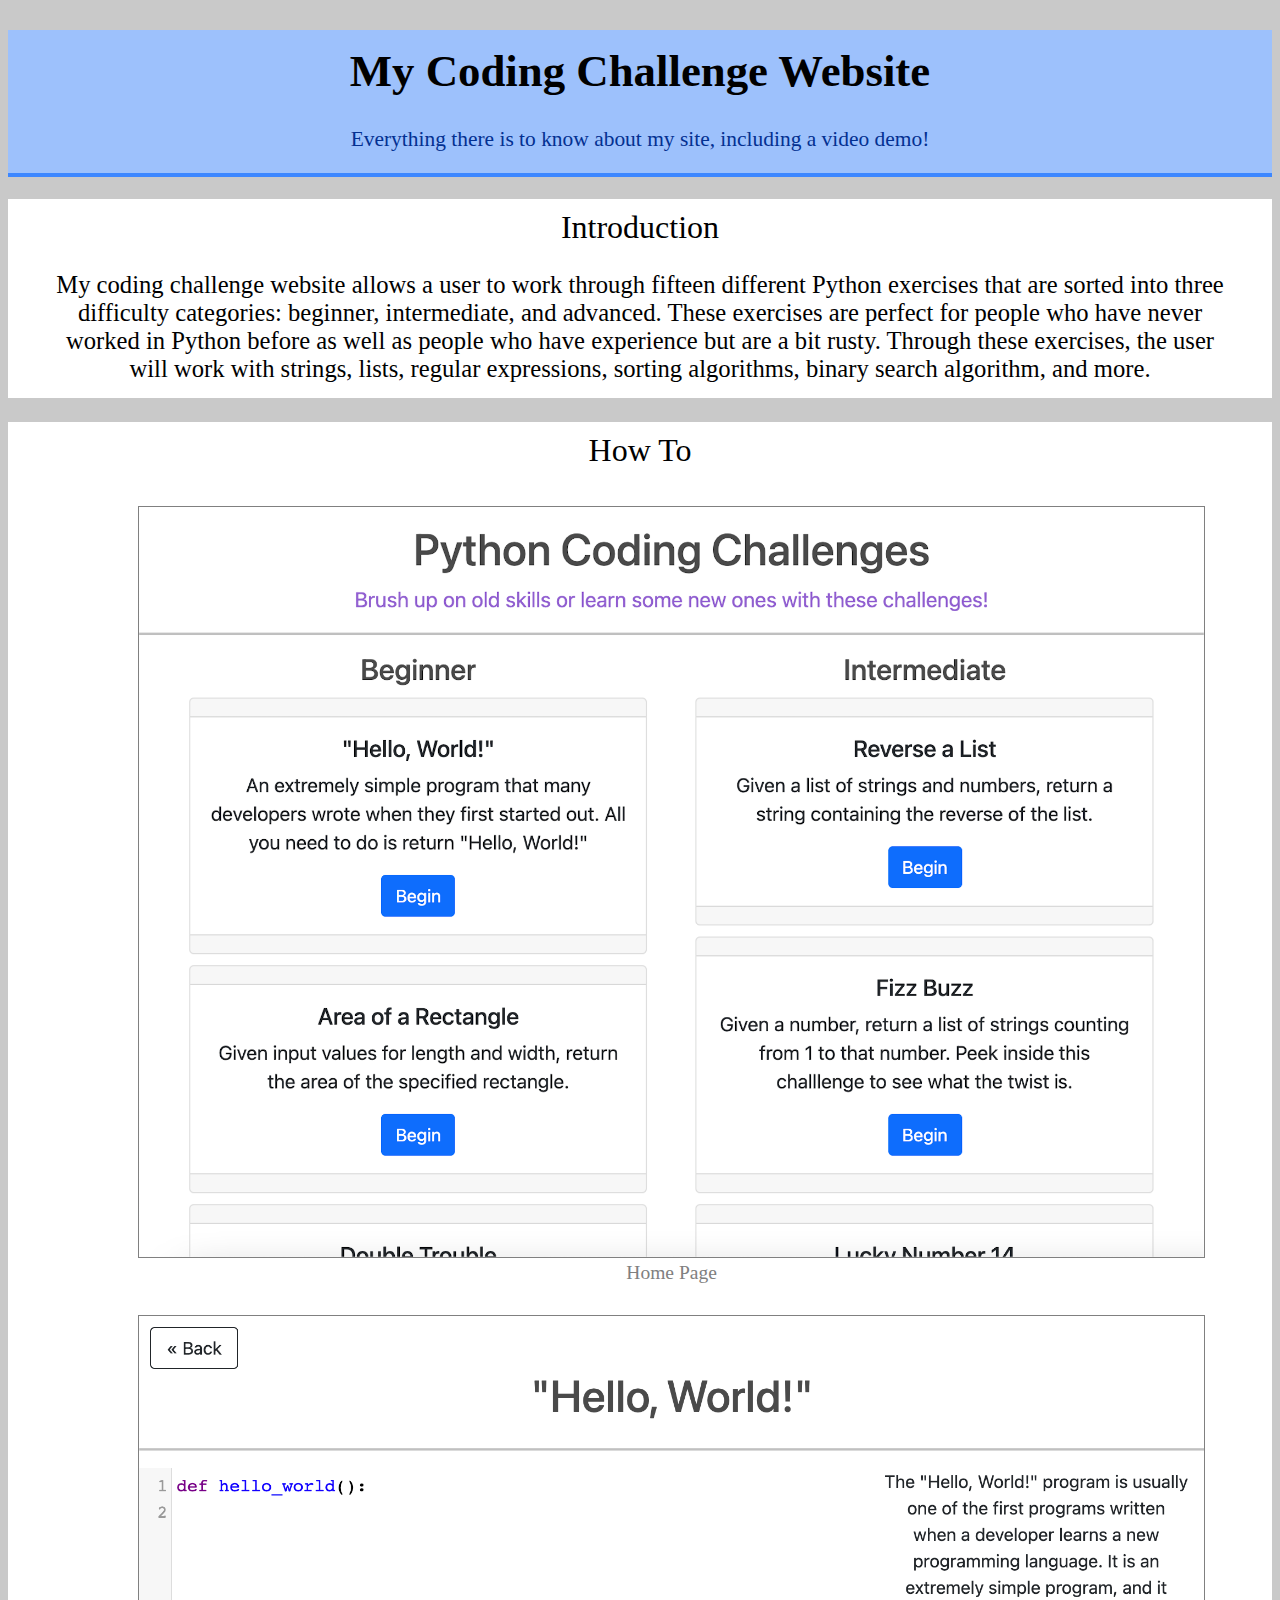
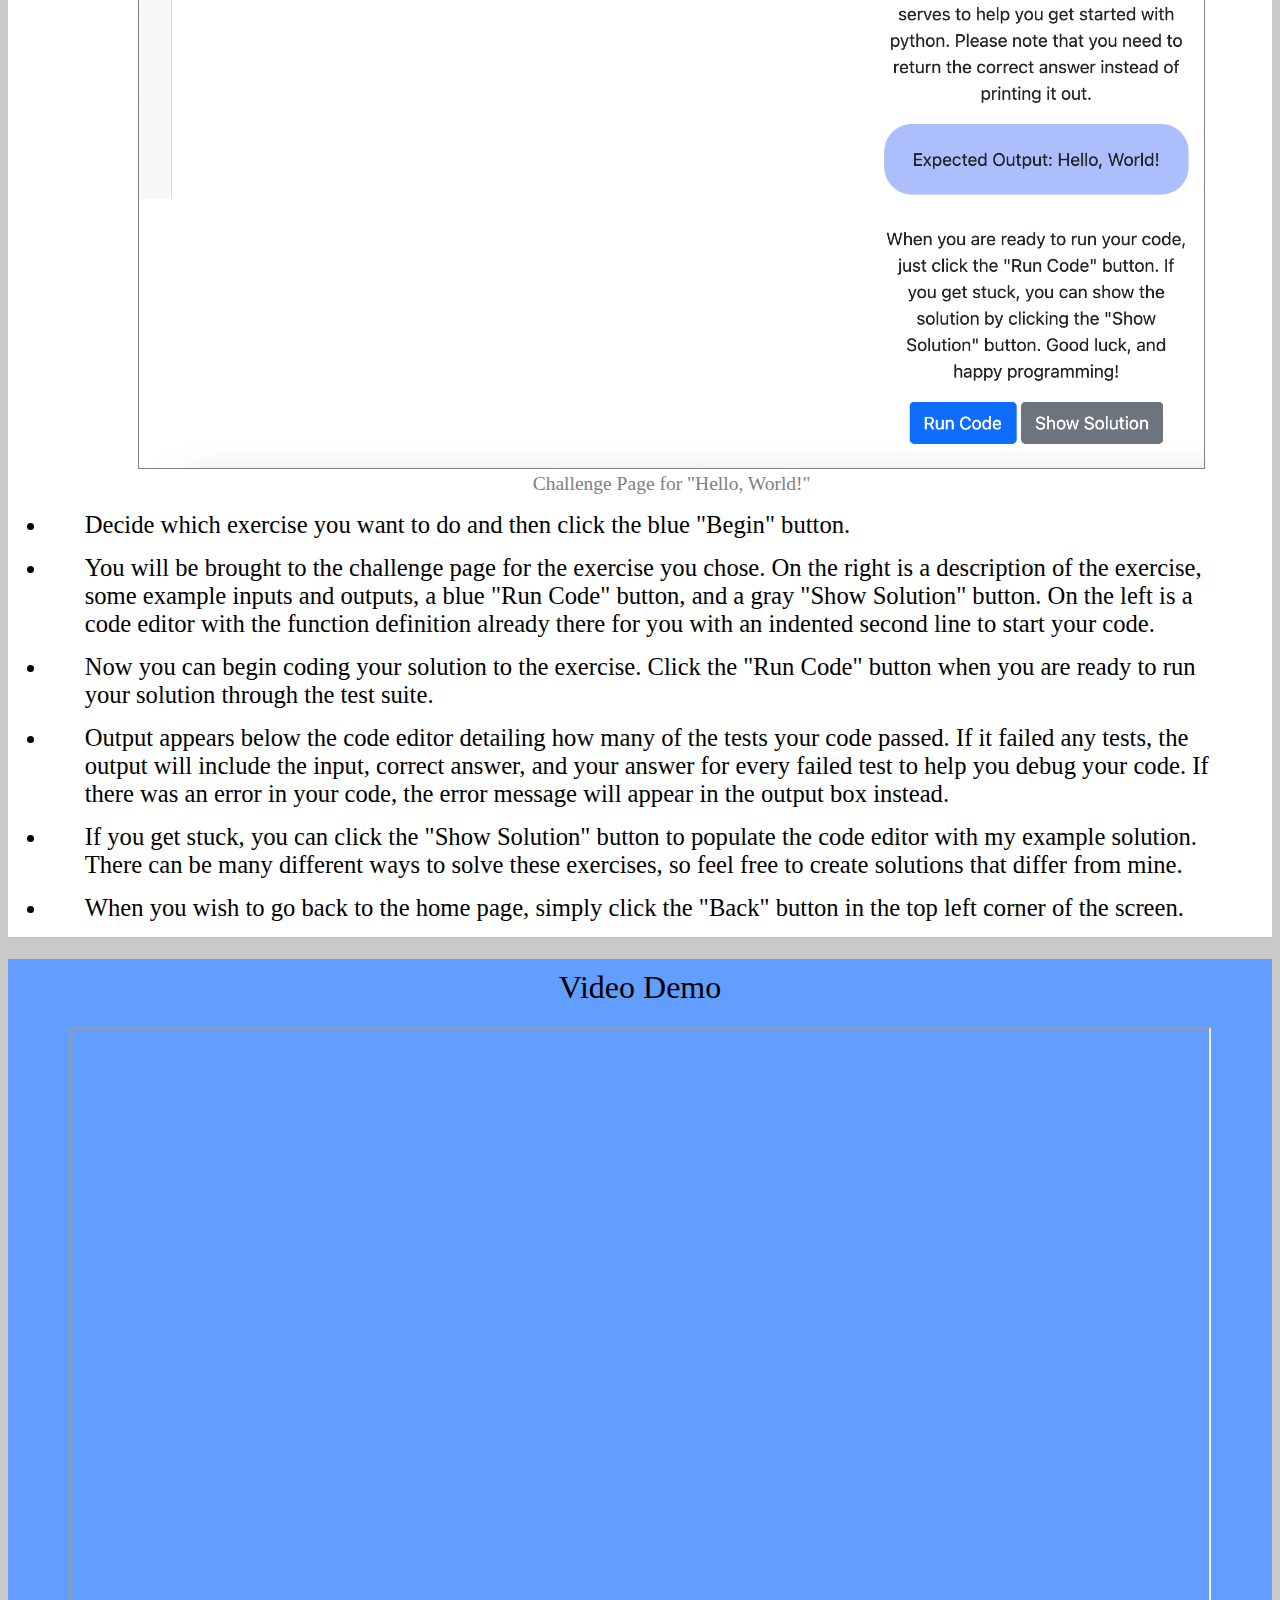
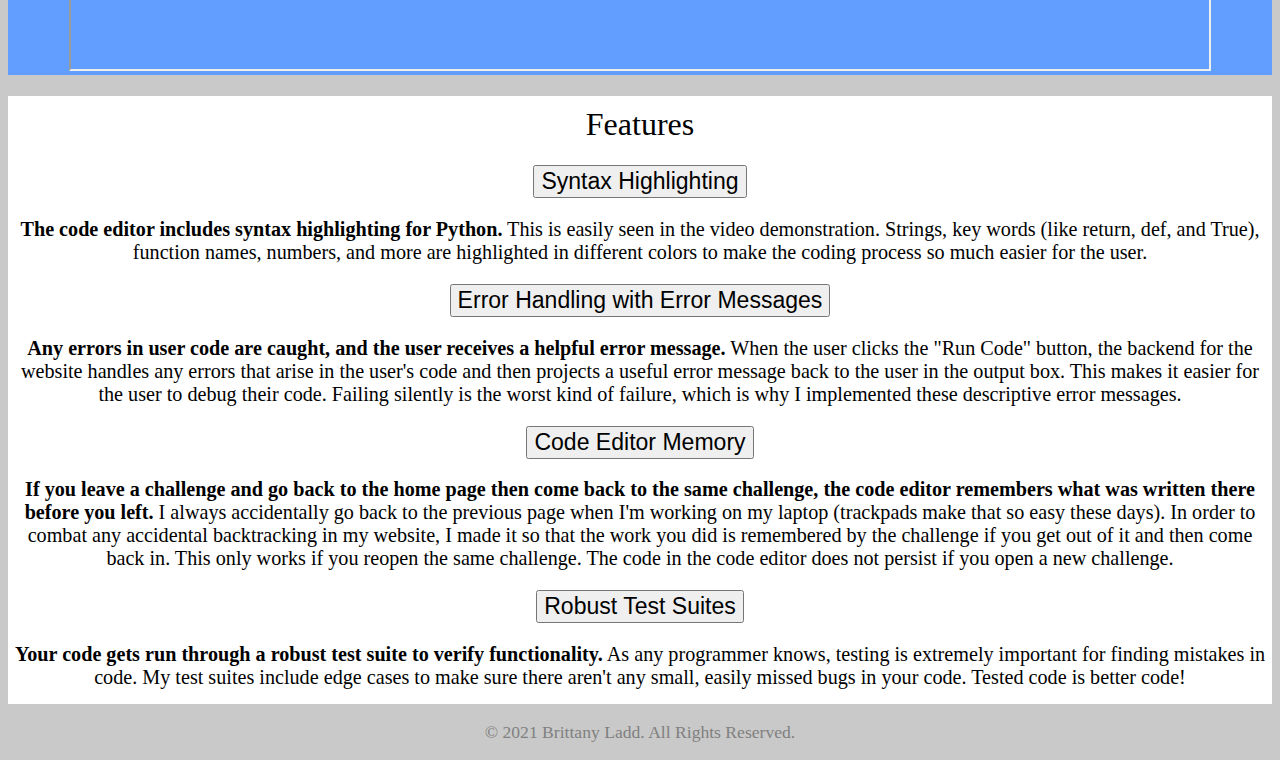
<file: index.html>
<!DOCTYPE html>
<script src="https://www.w3schools.com/lib/w3.js"></script>
<head>
    <title>Coding Challenges Site Info</title>
    <link href="https://cdn.jsdelivr.net/npm/bootstrap@5.0.2/dist/css/bootstrap.min.css" rel="stylesheet" integrity="sha384-EVSTQN3/azprG1Anm3QDgpJLIm9Nao0Yz1ztcQTwFspd3yD65VohhpuuCOmLASjC" crossorigin="anonymous">
    <link rel='shortcut icon' type='image/x-icon' href='./static/favicon.ico' />
    <link rel="stylesheet" href="./static/styles/index.css">
</head>
<body>
    <div id="main-div">
        <!-- Top heading with title -->
        <div class="jumbotron" id="top-heading-box">
            <h1 id="main-title">My Coding Challenge Website</h1>
            <p id="sub-subheading">Everything there is to know about my site, including a video demo!</p>
            <hr>
        </div>
        <!-- Introduction -->
        <div class="jumbotron" id="intro-box">
            <h1 class="display-6" id="heading-text">Introduction</h1>
            <p id="paragraph-text">My coding challenge website allows a user to work through fifteen different Python exercises that are sorted into three difficulty categories: beginner, intermediate, and advanced. These exercises are perfect for people who have never worked in Python before as well as people who have experience but are a bit rusty. Through these exercises, the user will work with strings, lists, regular expressions, sorting algorithms, binary search algorithm, and more.</p>
        </div>
        <!-- How to -->
        <div class="jumbotron" id="how-to-box">
            <h1 class="display-6" id="heading-text">How To</h1>
            <div class="row align-items-start">
                <div class="col" id="pic-col">
                    <figure>
                        <img id="site-img" src="static/home_page.png"></img>
                        <figcaption>Home Page</figcaption>
                    </figure>
                    <figure>
                        <img id="site-img" src="static/challenge_page.png"></img>
                        <figcaption>Challenge Page for "Hello, World!"</figcaption>
                    </figure>
                </div>
                <div class="col" id="instructions-column">
                    <ul class="list-group list-group-flush">
                      <li class="list-group-item">Decide which exercise you want to do and then click the blue "Begin" button.</li>
                      <li class="list-group-item">You will be brought to the challenge page for the exercise you chose. On the right is a description of the exercise, some example inputs and outputs, a blue "Run Code" button, and a gray "Show Solution" button. On the left is a code editor with the function definition already there for you with an indented second line to start your code.</li>
                      <li class="list-group-item">Now you can begin coding your solution to the exercise. Click the "Run Code" button when you are ready to run your solution through the test suite.</li>
                      <li class="list-group-item">Output appears below the code editor detailing how many of the tests your code passed. If it failed any tests, the output will include the input, correct answer, and your answer for every failed test to help you debug your code. If there was an error in your code, the error message will appear in the output box instead.</li>
                      <li class="list-group-item">If you get stuck, you can click the "Show Solution" button to populate the code editor with my example solution. There can be many different ways to solve these exercises, so feel free to create solutions that differ from mine.</li>
                      <li class="list-group-item">When you wish to go back to the home page, simply click the "Back" button in the top left corner of the screen.</li>
                    </ul>
                </div>
              </div>
        </div>
        <!-- Video Demo -->
        <div class="jumbotron" id="video-box">
            <h1 class="display-6" id="heading-text">Video Demo</h1>
            <center>
                <iframe allowFullScreen="true" referrerpolicy="no-referrer" src="https://www.youtube.com/embed/8JwIvTU3_w0">
                </iframe>
                <br>
            </center>
        </div>
        <!-- Features -->
        <div class="jumbotron" id="features-box">
            <h1 class="display-6" id="heading-text">Features</h1>
            <div class="accordion" id="features-accordion">
                <div class="accordion-item">
                  <h2 class="accordion-header" id="headingOne">
                    <button class="accordion-button collapsed" type="button" data-bs-toggle="collapse" data-bs-target="#collapseOne" aria-expanded="false" aria-controls="collapseOne">
                        Syntax Highlighting
                    </button>
                  </h2>
                  <div id="collapseOne" class="accordion-collapse collapse" aria-labelledby="headingOne" data-bs-parent="#features-accordion">
                    <div class="accordion-body">
                      <strong>The code editor includes syntax highlighting for Python.</strong> This is easily seen in the video demonstration. Strings, key words (like return, def, and True), function names, numbers, and more are highlighted in different colors to make the coding process so much easier for the user.
                    </div>
                  </div>
                </div>
              <div class="accordion-item">
                <h2 class="accordion-header" id="headingTwo">
                  <button class="accordion-button collapsed" type="button" data-bs-toggle="collapse" data-bs-target="#collapseTwo" aria-expanded="false" aria-controls="collapseTwo">
                    Error Handling with Error Messages
                  </button>
                </h2>
                <div id="collapseTwo" class="accordion-collapse collapse" aria-labelledby="headingTwo" data-bs-parent="#features-accordion">
                  <div class="accordion-body">
                    <strong>Any errors in user code are caught, and the user receives a helpful error message.</strong> When the user clicks the "Run Code" button, the backend for the website handles any errors that arise in the user's code and then projects a useful error message back to the user in the output box. This makes it easier for the user to debug their code. Failing silently is the worst kind of failure, which is why I implemented these descriptive error messages.
                  </div>
                </div>
              </div>
              <div class="accordion-item">
                <h2 class="accordion-header" id="headingThree">
                  <button class="accordion-button collapsed" type="button" data-bs-toggle="collapse" data-bs-target="#collapseThree" aria-expanded="false" aria-controls="collapseThree">
                    Code Editor Memory
                  </button>
                </h2>
                <div id="collapseThree" class="accordion-collapse collapse" aria-labelledby="headingThree" data-bs-parent="#features-accordion">
                  <div class="accordion-body">
                    <strong>If you leave a challenge and go back to the home page then come back to the same challenge, the code editor remembers what was written there before you left. </strong> I always accidentally go back to the previous page when I'm working on my laptop (trackpads make that so easy these days). In order to combat any accidental backtracking in my website, I made it so that the work you did is remembered by the challenge if you get out of it and then come back in. This only works if you reopen the same challenge. The code in the code editor does not persist if you open a new challenge.
                  </div>
                </div>
              </div>
              <div class="accordion-item">
                <h2 class="accordion-header" id="headingFour">
                  <button class="accordion-button collapsed" type="button" data-bs-toggle="collapse" data-bs-target="#collapseFour" aria-expanded="false" aria-controls="collapseFour">
                    Robust Test Suites
                  </button>
                </h2>
                <div id="collapseFour" class="accordion-collapse collapse" aria-labelledby="headingFour" data-bs-parent="#features-accordion">
                  <div class="accordion-body">
                    <strong>Your code gets run through a robust test suite to verify functionality.</strong> As any programmer knows, testing is extremely important for finding mistakes in code. My test suites include edge cases to make sure there aren't any small, easily missed bugs in your code. Tested code is better code!
                  </div>
                </div>
              </div>
            </div>
        </div>
        <!-- Copyright message -->
        <p id="copyright-msg">© 2021 Brittany Ladd. All Rights Reserved.</p>
    </div>
    <script src="https://cdn.jsdelivr.net/npm/bootstrap@5.0.2/dist/js/bootstrap.bundle.min.js" integrity="sha384-MrcW6ZMFYlzcLA8Nl+NtUVF0sA7MsXsP1UyJoMp4YLEuNSfAP+JcXn/tWtIaxVXM" crossorigin="anonymous"></script>
</body>
</html>
</file>
<file: static/styles/index.css>
/*
Author:  Brittany Ladd
Date:    September-October 2021
Purpose: This file has the styles for the home page.
*/

body {
    background: #c9c9c9;
}

#main-div {
    text-align: center;
}

#main-title {
    padding-top: 15px;
    font-size: calc(1.6rem + 1.5vw);
}

#sub-subheading {
    font-size: calc(0.7rem + 0.8vw);
    color: #033091;
}

hr {
    border: 2px solid #3d87ff;
    margin-top: 0;
}

#demo-video {
    margin-bottom: 25px;
    margin-top: 8px;
}

#video-box {
    background: #619eff;
}

#top-heading-box {
    background: #9dc1fc;
}

#heading-text {
    padding-top: 10px;
    font-weight: 500;
}

#intro-box, #how-to-box, #features-box {
    background: white;
    margin-top: 15px;
    margin-bottom: 15px;
}

.list-group-item, #paragraph-text {
    padding-bottom: 15px;
    padding-left: 3%;
    padding-right: 3%;
    font-size: calc(0.9rem + 0.8vw);
}

#instructions-column {
    text-align: left;
}

#site-img {
    width: 95%;
    border: 1px solid gray;
    margin-top: 15px;
}

#pic-col {
    height: 100%;
}

figcaption {
    color: gray;
    font-size: calc(0.5rem + 0.9vw)
}

figure {
    padding-left: 5%;
}

#features-accordion {
    padding-bottom: 15px;
}

.accordion-button {
    font-size: calc(0.8rem + 0.8vw);
}

.accordion-body {
    font-size: calc(0.7rem + 0.7vw);
}

#copyright-msg {
    color: gray;
    font-size: calc(0.7rem + 0.5vw)
}

iframe {
    width: 90%;
    height: calc(50vw)
}
</file>
